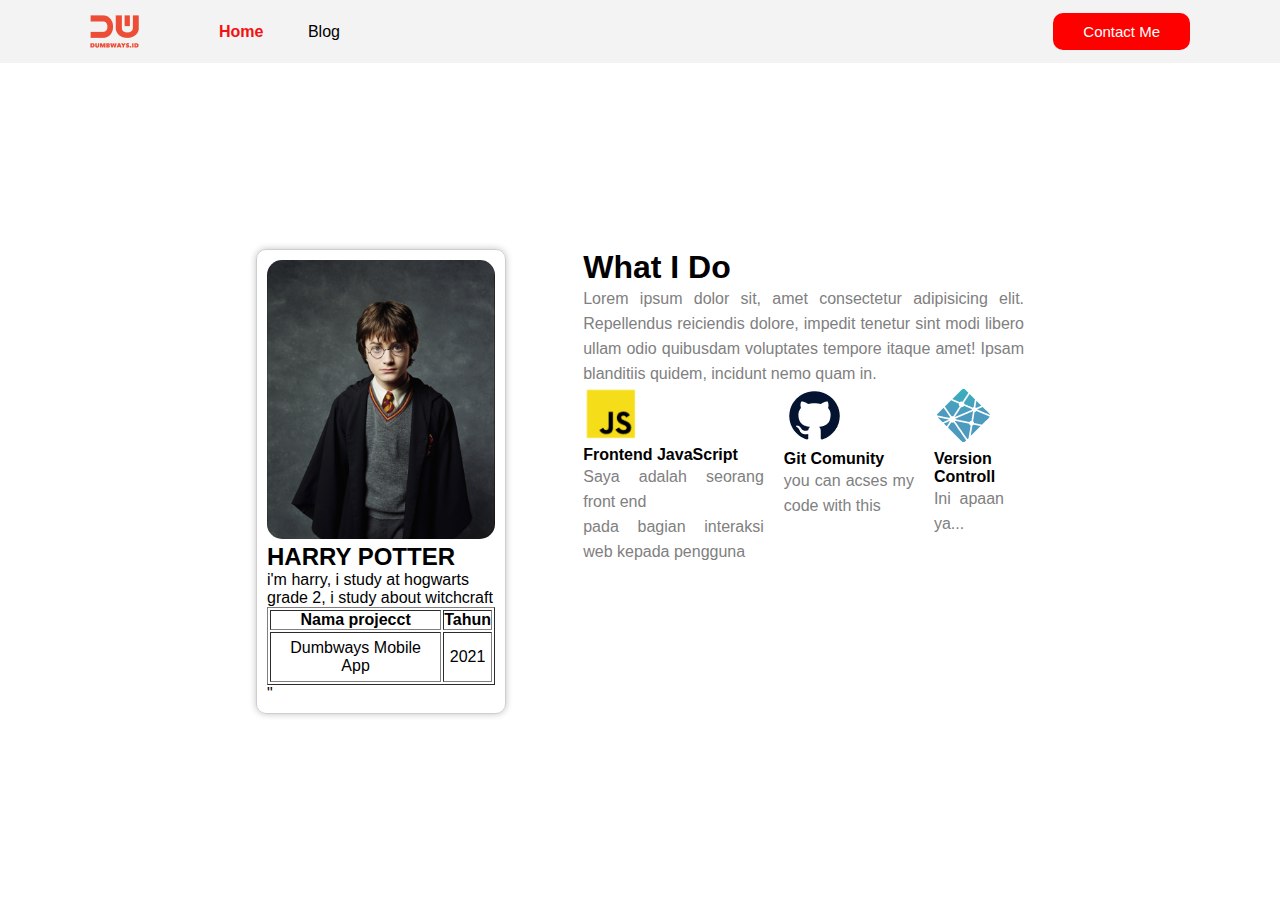
<file: index.html>
<!DOCTYPE html>
<html lang="en">

<head>
    <meta charset="UTF-8">
    <meta http-equiv="X-UA-Compatible" content="IE=edge">
    <meta name="viewport" content="width=device-width, initial-scale=1.0">
    <title>Creating Navbar dan Layouting</title>
    <link rel="stylesheet" href="style.css">
    <link rel="icon" type="assets/x-icon" href="assets/logo (1).png">
</head>

<body>
    <nav>
        <div class="left-side">
            <img src="assets/logo (1).png">
            <ul>
                <li><a href="index.html" class="list-active">Home</a></li>
                <li><a href="blog.html">Blog</a></li>
            </ul>
        </div>

        <div class="right-side">
            <a href="contact.html">Contact Me</a>
        </div>
    </nav>
    <!DOCTYPE html>
    <html>
      <head>
  
  <title>Creating Card</title>
</head>
<body>

    <div class="container-card">
        <div class="container-card-and-content">
            <div class="card-personal">
    
  <div 
  style="
  border: 1px solid rgb(206, 206, 206);
   width: 250px; 
   border-radius: 10px; 
   padding: 10px; 
   box-shadow: 0px 0px 7px rgb(194, 194, 194);
   "
  >
  <img src="assets/hogwarts.jpg" alt="" style="width: 100%; border-radius: 15px;">

  <h2 style="text-align:left">HARRY POTTER</h2>
  <P style="text-align: left; font-weight: 100">
    i'm harry, i study at hogwarts grade 2, i study about witchcraft
</P>

<table border="1" style+"border-collapse; width: 100%>
<tr>
    <th style+padding: 6px>Nama projecct</th>
    <th>Tahun</th>
</tr>
<tr>
    <td style="text-align: center; padding: 6px">
        Dumbways Mobile App
        </td>
        <td style="text-align: center">2021</td>
</tr>
</table>"
  </div>
 </div>

 <div class="right-content">
     <h1>What I Do</h1>
     <p>Lorem ipsum dolor sit, amet consectetur adipisicing elit. Repellendus reiciendis dolore, impedit tenetur sint modi libero ullam odio quibusdam voluptates tempore itaque amet! Ipsam blanditiis quidem, incidunt nemo quam in.</p>

     <div class="container-ability">
         <div>
             <img src="assets/js.png" alt="">
             <h4>Frontend JavaScript</h4>
             <p>Saya adalah seorang front end <br>pada bagian interaksi web kepada pengguna</p>
                    </div>
                    <div>
                        <img src="assets/git.png" alt="">
                        <h4>Git Comunity</h4>
                        <p>you can acses my code with this</p>
                    </div>
                    <div>
                        <img src="assets/deploy.png" alt="">
                        <h4>Version Controll</h4>
                        <p>Ini apaan ya...</p>
                    </div>
             </div>
         </div>
     </div>
 </div>

</body>
</html>
</file>
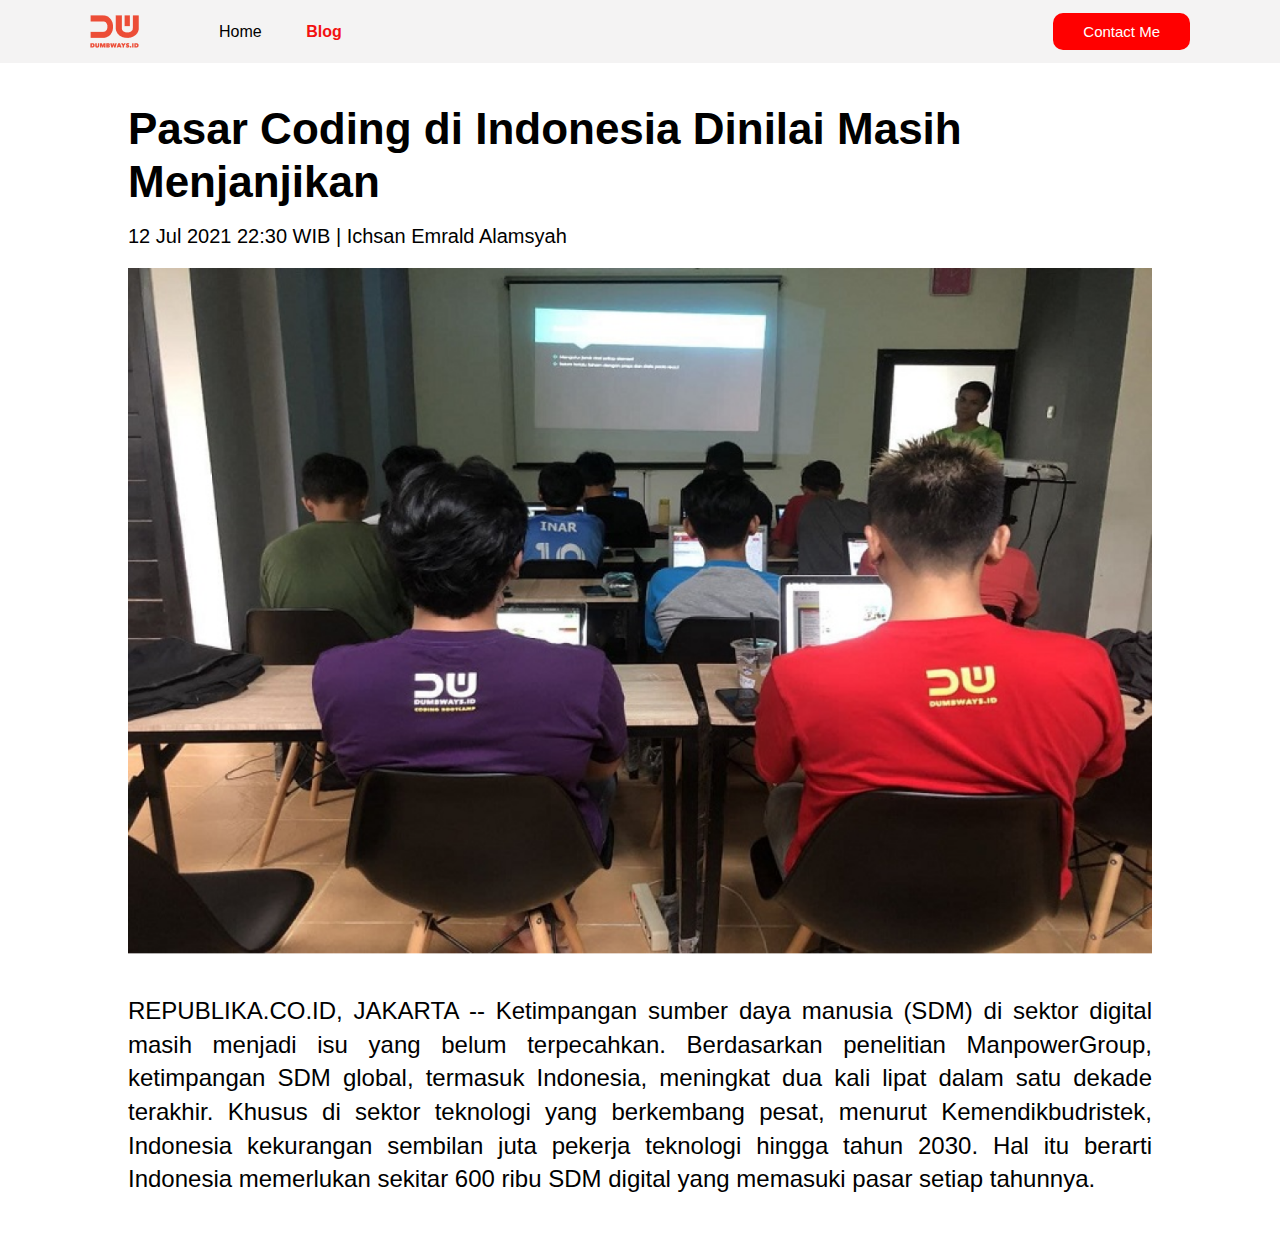
<file: blog-detail.html>
<html>
  <head>
    <title>Creating Blog Page - detail</title>
    <link rel="stylesheet" href="style.css" />
  </head>
  <body>
    <!-- NavBar -->
    <nav>
      <div class="left-side">
        <a href="index.html">
          <img src="assets/logo.png" alt="logo" />
        </a>
        <ul>
          <li>
            <a href="index.html">Home</a>
          </li>
          <li>
            <a href="blog.html" class="list-active">Blog</a>
          </li>
        </ul>
      </div>
      <div class="right-side">
        <a href="contact.html"> Contact Me </a>
      </div>
    </nav>

    <!-- Blog -->
    <div class="blog-detail">
      <div class="blog-detail-container">
        <h1>Pasar Coding di Indonesia Dinilai Masih Menjanjikan</h1>
        <div class="author">12 Jul 2021 22:30 WIB | Ichsan Emrald Alamsyah</div>
        <img src="assets/blog-img-detail.png" alt="detail" />
        <p>
          REPUBLIKA.CO.ID, JAKARTA -- Ketimpangan sumber daya manusia (SDM) di
          sektor digital masih menjadi isu yang belum terpecahkan. Berdasarkan
          penelitian ManpowerGroup, ketimpangan SDM global, termasuk Indonesia,
          meningkat dua kali lipat dalam satu dekade terakhir. Khusus di sektor
          teknologi yang berkembang pesat, menurut Kemendikbudristek, Indonesia
          kekurangan sembilan juta pekerja teknologi hingga tahun 2030. Hal itu
          berarti Indonesia memerlukan sekitar 600 ribu SDM digital yang
          memasuki pasar setiap tahunnya.
        </p>
      </div>
    </div>
  </body>
</html>
</file>
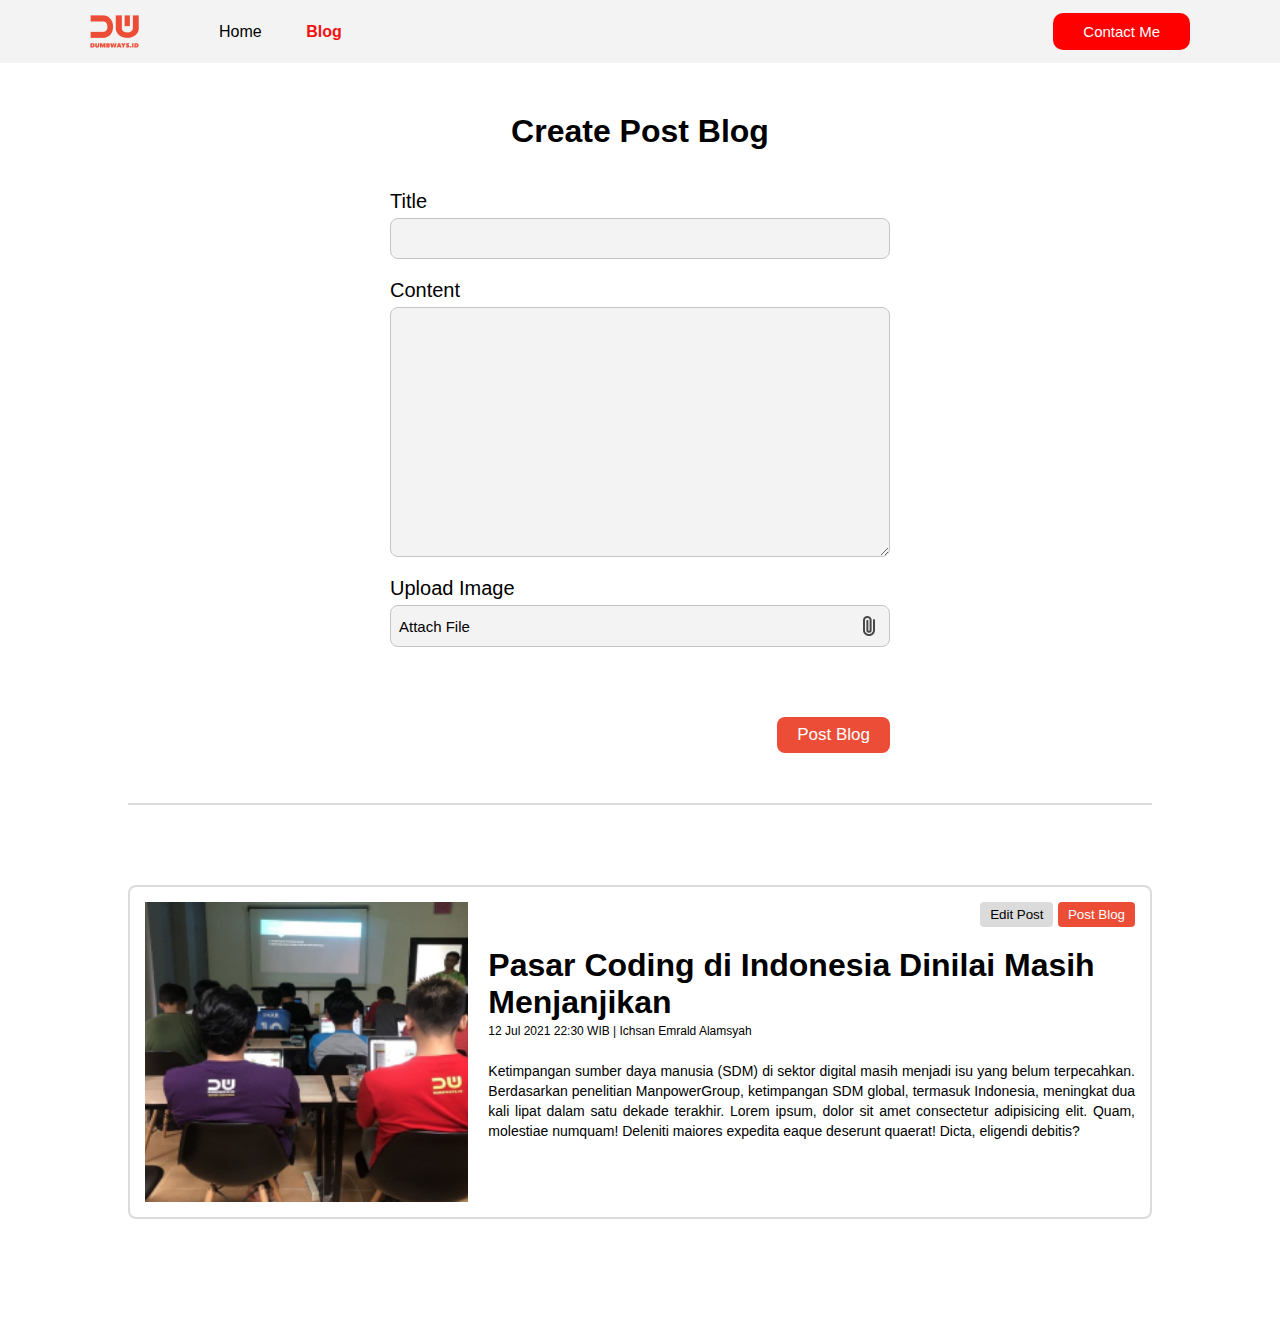
<file: blog.html>
<html>
  <head>
    <title>Creating Blog Page</title>
    <link rel="stylesheet" href="style.css" />
  </head>
  <body>
    <!-- NavBar -->
    <nav>
      <div class="left-side">
        <a href="index.html">
          <img src="assets/logo (1).png" alt="logo" />
        </a>
        <ul>
          <li>
            <a href="index.html">Home</a>
          </li>
          <li>
            <a href="blog.html" class="list-active">Blog</a>
          </li>
        </ul>
      </div>
      <div class="right-side">
        <a href="contact.html"> Contact Me </a>
      </div>
    </nav>

    <!-- Blog -->
    <!-- Form -->
    <div class="blog">
      <div class="blog-form">
        <div class="form-container">
          <form onsubmit="addBlog(event)">
            <h1>Create Post Blog</h1>
            <div>
              <label for="input-blog-title">Title</label>
              <input id="input-blog-title" />
            </div>
            <div>
              <label for="input-blog-content">Content</label>
              <textarea id="input-blog-content"></textarea>
            </div>
            <div>
              <label>Upload Image</label>
              <div class="input-blog-image-group">
                <label for="input-blog-image">
                  <p>Attach File</p>
                  <img src="assets/file.png" alt="file" />
                </label>
                <input type="file" id="input-blog-image" hidden />
              </div>
            </div>
            <div class="button-group">
              <button>Post Blog</button>
            </div>
          </form>
        </div>
      </div>
      <hr class="line" />
      <div id="contents" class="blog-list">
        <!-- dynamic content would be here -->
        <div class="blog-list-item">
          <div class="blog-image">
            <img src="assets/blog-img.png" alt="" />
          </div>
          <div class="blog-content">
            <div class="btn-group">
              <button class="btn-edit">Edit Post</button>
              <button class="btn-post">Post Blog</button>
            </div>
            <h1>
              <a href="blog-detail.html" target="_blank"
                >Pasar Coding di Indonesia Dinilai Masih Menjanjikan</a
              >
            </h1>
            <div class="detail-blog-content">
              12 Jul 2021 22:30 WIB | Ichsan Emrald Alamsyah
            </div>
            <p>
              Ketimpangan sumber daya manusia (SDM) di sektor digital masih
              menjadi isu yang belum terpecahkan. Berdasarkan penelitian
              ManpowerGroup, ketimpangan SDM global, termasuk Indonesia,
              meningkat dua kali lipat dalam satu dekade terakhir. Lorem ipsum,
              dolor sit amet consectetur adipisicing elit. Quam, molestiae
              numquam! Deleniti maiores expedita eaque deserunt quaerat! Dicta,
              eligendi debitis?
            </p>
          </div>
        </div>
      </div>
    </div>
    <script src="blog.js"></script>
  </body>
</html>
</file>
<file: style.css>
* {
  margin: 0;
  padding: 0;
  box-sizing: border-box;
  font-family: Arial, Helvetica, sans-serif;
}

/* Navbar */
nav {
  display: flex;
  background: #f4f3f3;
  height: 7vh;
}

nav div {
  display: flex;
  align-items: center;
  flex: 50%;
}

nav div.left-side {
  padding-left: 90px;
}

nav div.right-side {
  padding-right: 90px;
  display: flex;
  justify-content: flex-end;
}

nav ul {
  list-style-type: none;
  margin-left: 40px;
}

nav ul li {
  display: inline;
  margin-left: 40px;
}

nav ul li a {
  color: #000000;
  text-decoration: none;
}

nav ul li a.list-active {
  color: #ec4d37;
  font-weight: 700;
}

nav .right-side a {
  font-size: 15px;
  padding: 8px 20px;
  background-color: #ec4d37;
  border: none;
  border-radius: 10px;
  color: #fff;
  text-decoration: none;
}

/* Blog Form */
.blog-form {
  padding: 50px 0;
  display: flex;
  justify-content: center;
}

.blog-form .form-container {
  width: 500px;
}

.blog-form .form-container h1 {
  text-align: center;
  margin-bottom: 40px;
}

.blog-form form label {
  font-size: 20px;
  font-weight: 400;
}

.blog-form form input,
textarea,
select {
  width: 100%;
  font-size: 20px;
  font-weight: 400;
  padding: 8px;
  margin-top: 5px;
  margin-bottom: 20px;
  background: #f4f3f3;
  border: 1px solid #c4c4c4;
  border-radius: 8px;
}

.blog-form form textarea {
  height: 250px;
}

.blog-form form .input-blog-image-group {
  width: 100%;
  font-size: 20px;
  font-weight: 400;
  padding: 8px;
  margin-top: 5px;
  margin-bottom: 20px;
  background: #f4f3f3;
  border: 1px solid #c4c4c4;
  border-radius: 8px;
  cursor: pointer;
}

.blog-form form .input-blog-image-group label p {
  font-size: 15px;
}

.blog-form form .input-blog-image-group label {
  cursor: pointer;
  display: flex;
  align-items: center;
  justify-content: space-between;
}

.blog-form form .button-group {
  text-align: right;
}

.blog-form form button {
  margin-top: 50px;
  padding: 8px 20px;
  font-size: 17px;
  background: #ec4d37;
  border-radius: 8px;
  border: none;
  color: #fff;
  cursor: pointer;
}

.blog hr {
  border: 1px solid #dbdbdb;
  width: 80%;
  margin-right: auto;
  margin-left: auto;
}

/* Blog list */
.blog .blog-list {
  margin-top: 80px;
  margin-bottom: 80px;
  display: flex;
  align-items: center;
  flex-direction: column;
}

.blog .blog-list .blog-list-item {
  width: 80%;
  padding: 15px;
  margin-bottom: 20px;
  border: 2px solid #dbdbdb;
  border-radius: 8px;
  display: flex;
}

.blog .blog-list .blog-list-item .blog-image {
  flex: 1;
}

.blog .blog-list .blog-list-item .blog-image img {
  width: 100%;
  height: 300px;
  object-fit: cover;
}

.blog .blog-list .blog-list-item .blog-content {
  padding-left: 20px;
  flex: 2;
}

.blog .blog-list .btn-group {
  text-align: right;
  margin-bottom: 20px;
}

.blog .blog-list .btn-group .btn-edit {
  padding: 5px 10px;
  border: 0;
  border-radius: 4px;
  background: #dbdbdb;
}

.blog .blog-list .btn-group .btn-post {
  padding: 5px 10px;
  border: 0;
  border-radius: 4px;
  background: #ec4d37;
  color: #fff;
}

.blog .blog-list h1 a {
  text-decoration: none;
  color: #000000;
}

.blog .blog-list .detail-blog-content {
  font-weight: 300;
  font-size: 12px;
  line-height: 20px;
}

.blog .blog-list .blog-list-item p {
  margin-top: 20px;
  font-weight: normal;
  font-size: 14px;
  line-height: 20px;
  text-align: justify;
}

/* Blog Detail */
.blog-detail {
  display: flex;
  justify-content: center;
}

.blog-detail-container {
  width: 80%;
  margin: 40px 0;
}

.blog-detail-container img {
  width: 100%;
}

.blog-detail-container h1 {
  font-style: normal;
  font-weight: 800;
  font-size: 44px;
  line-height: 120%;
  margin-bottom: 15px;
}

.blog-detail-container .author {
  font-weight: 100;
  font-size: 20px;
  line-height: 120%;
  margin-bottom: 20px;
}

.blog-detail-container p {
  margin-top: 40px;
  font-style: normal;
  font-weight: normal;
  font-size: 24px;
  line-height: 140%;
  text-align: justify;
}

nav .left-side {
  flex: 50%;
  align-items: center;
  display: flex;
}

nav .left-side {
  padding-left: 90px;
}

nav .left-side ul {
  display: inline;
}

nav .left-side ul li {
  display: inline;
  margin-left: 40px;
}

nav .left-side a {
  text-decoration: none;
  color: black;
}

nav .left-side .list-active {
  color: rgb(243, 17, 17);
}

nav .right-side {
  flex: 50%;
  display: flex;
  align-items: center;
  justify-content: flex-end;
  padding-right: 90px;
}

nav .right-side a {
  background-color: red;
  text-decoration: 0;
  color: white;
  border-radius: 10px;
  padding: 10px 30px;
}

.container-card {
  display: flex;
  height: 93vh;
  align-items: center;
  justify-content: center;
}

.container-card-and-content {
  display: flex;
  width: 60%;
}

.card-personal {
  flex: 40%;
}

.right-content {
  flex: 60%;
  padding-left: 20px;
}

.right-content p {
  color: grey;
  line-height: 25px;
  text-align: justify;
}

.container-ability {
  display: flex;
}

.container-ability div {
  padding-right: 20px;
}
</file>
